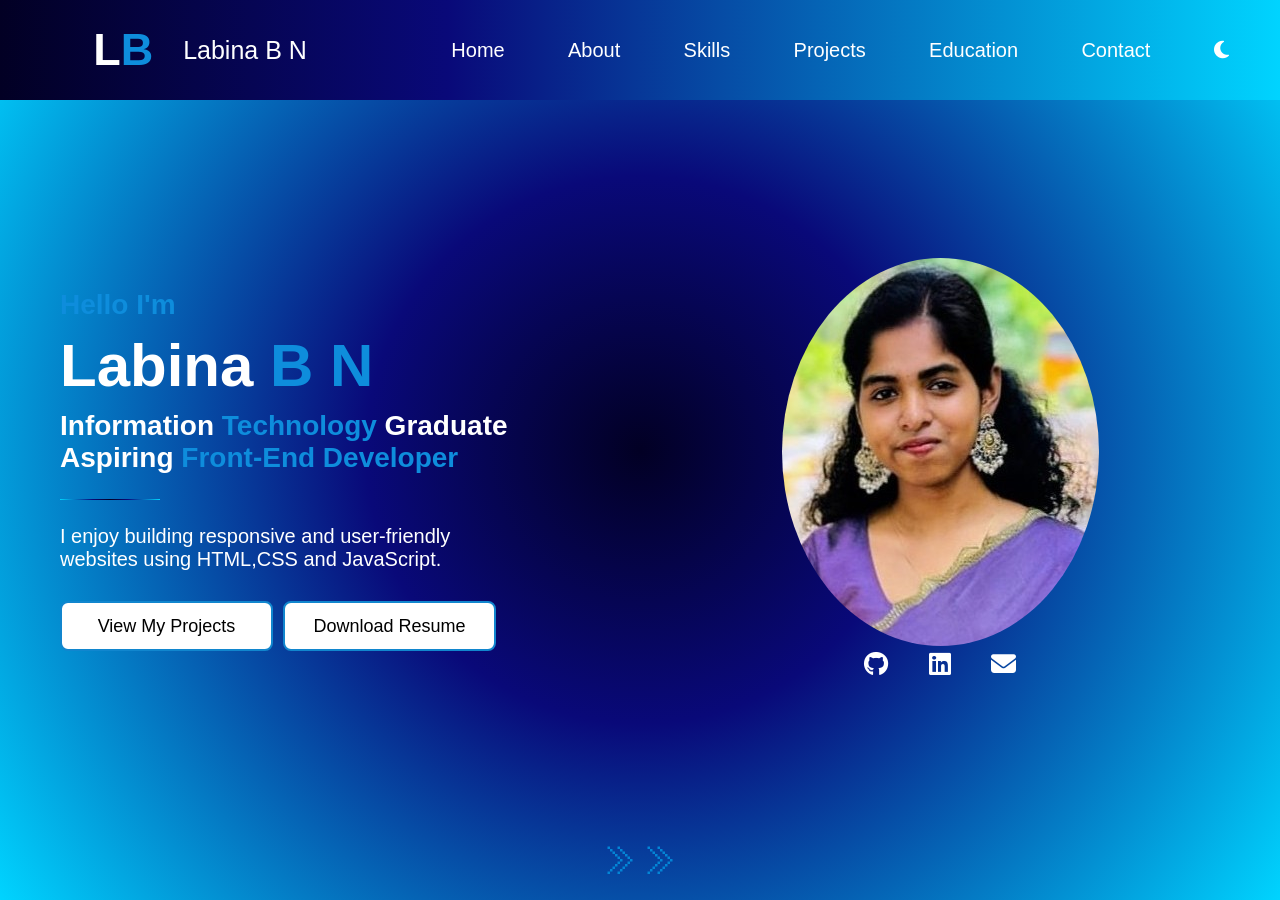
<file: index.html>
<html>
    <head>
        <meta name="viewport" content="width=device-width, initial-scale=1.0">
        <title>personal portfolio</title>
        <link rel="stylesheet" href="style.css">
        <link rel="stylesheet" href="https://cdnjs.cloudflare.com/ajax/libs/font-awesome/6.5.2/css/all.min.css">
    </head>
    <body>
        <div class="container">
            <div class="header">
                 <nav class="navbar">
                    <div class="link1">
                        <a href="index.html" class="logo"><span class="name1">L</span><span class="name2">B</span></a>
                        <a href="index.html" class="nav name" >Labina B N</a>
                        
                    </div>
                    <div class="link2">
                        <a href="index.html" class="nav home">Home</a>
                        <a href="about.html" class="nav">About</a>
                        <a href="skills.html" class="nav">Skills</a>
                        <a href="projects.html" class="nav">Projects</a>
                        <a href="education.html" class="nav">Education</a>
                        <a href="contact.html" class="nav">Contact</a>
                        <i class="fa-solid fa-moon" id="theme-toggle"></i>
                    </div>
                  
                </nav>
            </div>
            <section id="home" class="section-body">
                <div class="left">
                     <h3 class="name2 sp">Hello I'm </h3>
                     <h1>
                       <span class="name1">Labina</span>
                       <span class="name2">B N</span> 
                    </h1>
                     <h3> 
                        <span class="name1">Information</span> 
                         <span class="name2">Technology </span>
                          <span class="name1">Graduate</span><br>
                         <span class="name1">Aspiring</span>
                         <span class="name2">Front-End Developer</span> 
                    </h3>
                    <div class="line"></div>
                      <p>
                         <span class="name1">  I enjoy building responsive and user-friendly<br>
                          websites using HTML,CSS and JavaScript.</span>
                    
                     </p>

                     <div class="button">
                        <div class="btns">
                           <a href="projects.html" class="btnlink">View My Projects</a> 
                        </div>
                        <div class="btns">
                           <a href="labina_resume.pdf" class="btnlink">Download Resume</a> 
                        </div>
                     </div>
                
                </div>

                <div class="right">
                  <img src="labu_img.jpg" class="img">
                  
                    <div class="social-icons">

                      <a href="https://github.com/labina-bn">
                        <i class="fa-brands fa-github"></i>
                      </a>
                      <a href="https://linkedin.com/in/labina-bn-ba9795324">
                      <i class="fa-brands fa-linkedin"></i>
                      </a>
                      <a href="mailto:labinalabina853@gmail.com">
                      <i class="fa-solid fa-envelope"></i>
                      </a>
        


                    </div>
        

            
                 
                </div>

                <div class="foot">
                    <a href="about.html" class="arrow">⨠⨠</a>
                </div>
            </section>
        </div>
    </body>
    <script>
        const themeToggle=document.getElementById("theme-toggle");
        themeToggle.addEventListener("click",function(){
            document.body.classList.toggle("light-theme")
        })
    </script>
</html>
</file>
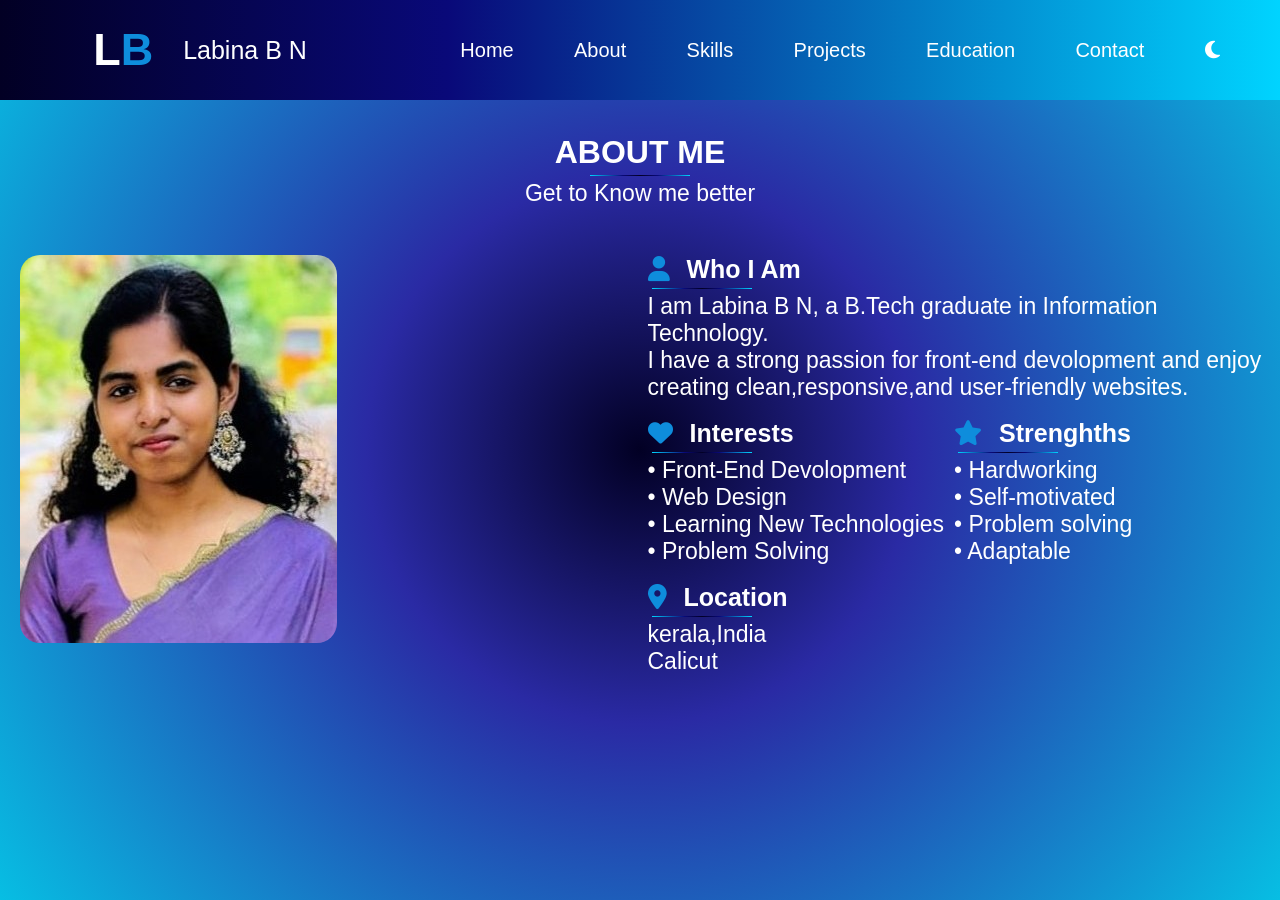
<file: about.html>
<html>
    <head>
        <meta name="viewport" content="width=device-width, initial-scale=1.0">
        <title>about me</title>
        <link rel="stylesheet" href="about.css">
        <link rel="stylesheet" href="https://cdnjs.cloudflare.com/ajax/libs/font-awesome/6.4.0/css/all.min.css">
    </head>
    <body>
        <div class="container">
            <div class="header">
                <nav class="navbar">
                    <div class="link1">
                        <a href="index.html" class="logo"><span class="name1">L</span><span class="name2">B</span></a>
                        <a href="index.html" class="nav name" >Labina B N</a>
                        
                    </div>
                    <div class="link2">
                        <a href="index.html" class="nav home">Home</a>
                        <a href="about.html" class="nav">About</a>
                        <a href="skills.html" class="nav">Skills</a>
                        <a href="projects.html" class="nav">Projects</a>
                        <a href="education.html" class="nav">Education</a>
                        <a href="contact.html" class="nav">Contact</a>
                        <i class="fa-solid fa-moon" id="theme-toggle"></i>
                    </div>
                  
                </nav>
            </div>
            <div class="main">
                <div class="heading">
                    <h1>ABOUT ME</h1>
                    <div class="line"></div>
                    <p class="para">Get to Know me better</p>
                </div>
                <div class="left">
                    <img src="labu_img.jpg" class="img">
                </div>
                <div class="right">
                    <h3><i class="fas fa-user icon"></i> Who I Am</h3>
                    <div class="line"></div>
                    <p>
                        I am Labina B N, a B.Tech graduate in Information Technology.<br>
                        I have  a strong passion for front-end devolopment  and enjoy<br>
                        creating clean,responsive,and user-friendly websites.
                    </p>
                    <br>
                    <div class="box">
                        <div class="box1">
                            <h3><i class="fas fa-heart icon"></i> Interests</h3>
                            <div class="line"></div>
                            <p class="list">
                                • Front-End Devolopment<br>
                                • Web Design<br>
                                • Learning New Technologies<br>
                                • Problem Solving
                            </p>
                        </div>
                        <div class="box2">
                            <h3><i class="fas fa-star icon"></i> Strenghths</h3>
                            <div class="line"></div>
                            <p class="list">
                                • Hardworking<br>
                                • Self-motivated<br>
                                • Problem solving<br>
                                • Adaptable
                            </p>
                        </div>
                    </div> 

                    <br>
                    <h3><i class="fas fa-map-marker-alt icon"></i> Location</h3>
                    <div class="line"></div>
                    <div class="box3">
                        <p class="list">
                            kerala,India<br>
                            Calicut
                        </p>
                    </div>
                
                        
                </div>
            </div>
        </div>
    </body>
    <script>
        const themeToggle=document.getElementById("theme-toggle");
        themeToggle.addEventListener("click",function(){
            document.body.classList.toggle("light-theme")
        })
    </script>
</html>
</file>
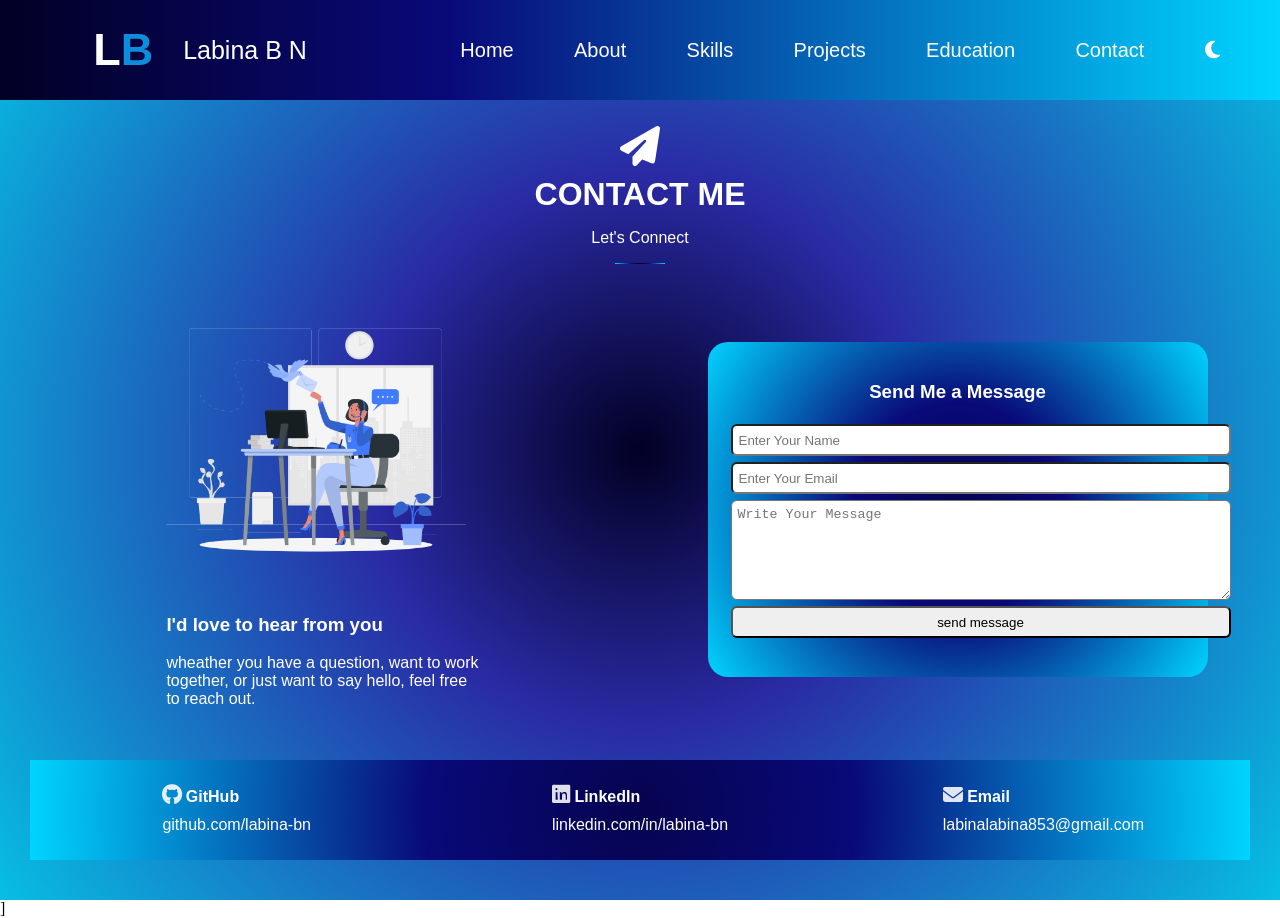
<file: contact.html>
<html>
    <head>
        <meta name="viewport" content="width=device-width, initial-scale=1.0">
        <title>contact me</title>
        <link rel="stylesheet" href="contact.css">
         <link rel="stylesheet" href="https://cdnjs.cloudflare.com/ajax/libs/font-awesome/6.7.2/css/all.min.css">
    </head>
    <body>
         <div class="container">
         <div class="header">
                <nav class="navbar">
                    <div class="link1">
                        <a href="index.html" class="logo"><span class="name1">L</span><span class="name2">B</span></a>
                        <a href="index.html" class="nav name" >Labina B N</a>
                    </div>
                    <div class="link2">
                        <a href="index.html" class="nav home">Home</a>
                        <a href="about.html" class="nav">About</a>
                        <a href="skills.html" class="nav">Skills</a>
                        <a href="projects.html" class="nav">Projects</a>
                        <a href="education.html" class="nav">Education</a>
                        <a href="contact.html" class="nav">Contact</a>
                        <i class="fa-solid fa-moon" id="theme-toggle"></i>
                    </div>
                </nav>
            </div>
            <div class="main">
                    <div class="heading">
                        <i class="fa-solid fa-paper-plane contact-icon"></i>
                        <h1 class="contact-heading">CONTACT ME</h1>
                        <p>Let's Connect</p>
                        <div class="line"></div>
                    </div>
                    <div class="contact-details">
                        <div class="left">
                            <img src="Contact us-rafiki.png" alt="contact-img">
                            <h3>I'd love to hear from you </h3>
                            <p>wheather you have a question, want to work <br>
                               together, or just want to say hello, feel free<br>
                               to reach out.
                            </p>
                        </div>
                        <div class="right">
                            <div class="box">
                                <h3>Send Me a Message</h3>
                                <form id="submit-form">
                                 
                                    <input type="text" placeholder="Enter Your Name">
                                    <input type="email" placeholder="Enter Your Email">
                                    <textarea placeholder="Write Your Message"></textarea>
                                    <button type="submit">send message</button>
                                   
                                </form>
                            </div>
                        </div>        
                    </div>
                    <div class="contacts">
                            <div class="contact-box"> 
                                    <a href="https://github.com/labina-bn" class="alink">
                                        <i class="fa-brands fa-github"></i>   GitHub
                                    </a>
                                    <a href="https://github.com/labina-bn" class="link">github.com/labina-bn</a>
                                
                            </div>
                            <div class="contact-box">
                                <a href="https://linkedin.com/in/labina-bn-ba9795324" class="alink">
                                    <i class="fa-brands fa-linkedin"></i>   LinkedIn
                                </a>
                                <a href="https://linkedin.com/in/labina-bn-ba9795324" class="link">linkedin.com/in/labina-bn</a>
                            </div>
                            <div class="contact-box">
                                <a href="mailto:labinalabina853@gmail.com" class="alink">
                                    <i class="fa-solid fa-envelope"></i>   Email
                                </a>
                                <a href="mailto:labinalabina853@gmail.com" class="link">labinalabina853@gmail.com</a>
                            </div>
                        
                    </div>

                        
                
                    
        </div>
    </div>
    </body>
    <script>
        const themeToggle=document.getElementById("theme-toggle");
        themeToggle.addEventListener("click",function(){
            document.body.classList.toggle("light-theme");
        })
        const submitForm=document.getElementById("submit-form");
        submitForm.addEventListener("submit",function(event){
            event.preventDefault();
            alert("Thank you! Your message has been received.")
            submitForm.reset();
        })
    </script>
   
</html>]
</file>
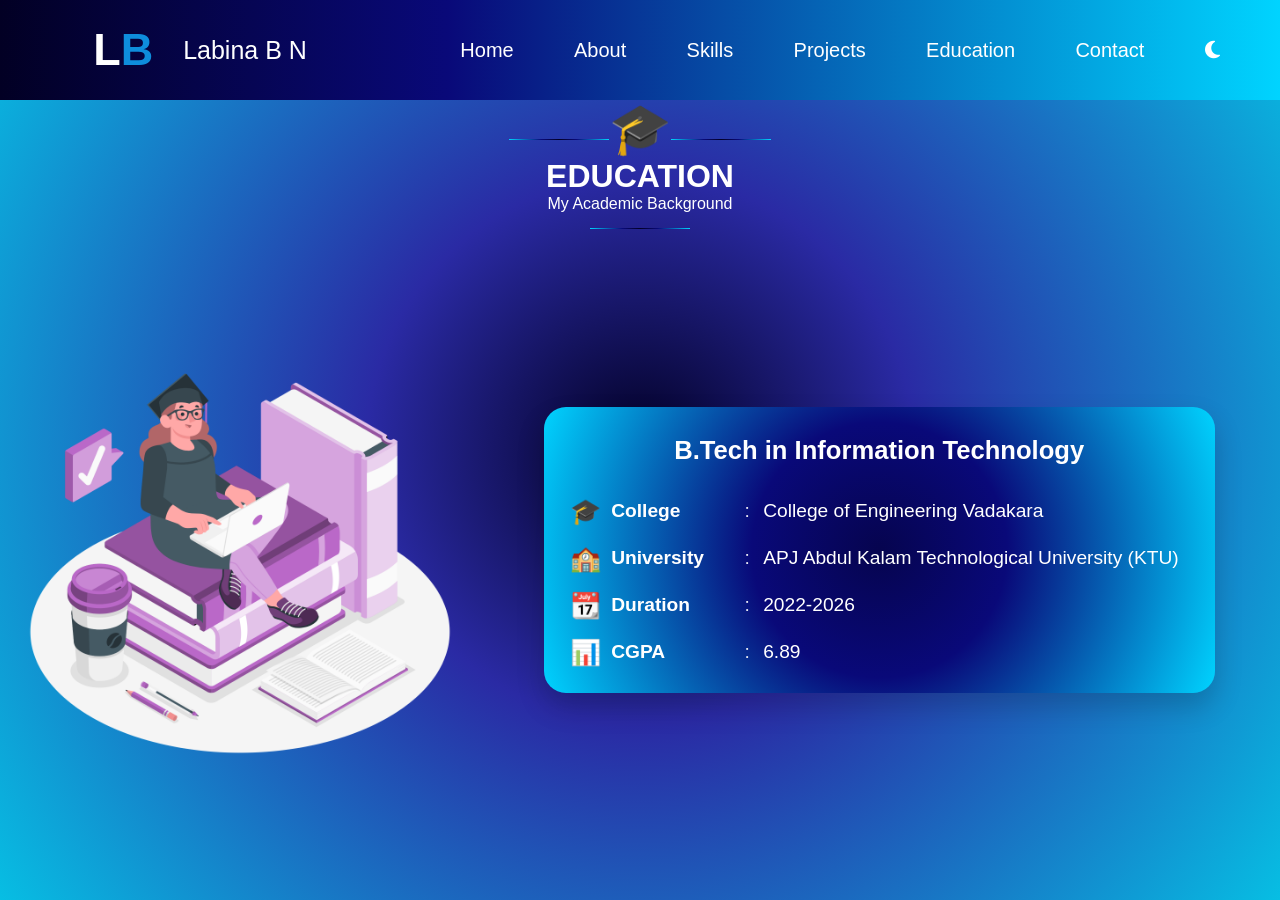
<file: education.html>
<html>
    <head>
        <meta name="viewport" content="width=device-width, initial-scale=1.0">
        <title>My Education</title>
        <link rel="stylesheet" href="education.css">
        <link rel="stylesheet" href="https://cdnjs.cloudflare.com/ajax/libs/font-awesome/6.7.2/css/all.min.css">
    </head>
    <body>
        <div class="container">
            <div class="header">
                <nav class="navbar">
                    <div class="link1">
                        <a href="index.html" class="logo"><span class="name1">L</span><span class="name2">B</span></a>
                        <a href="index.html" class="nav name" >Labina B N</a>
                    </div>
                    <div class="link2">
                        <a href="index.html" class="nav home">Home</a>
                        <a href="about.html" class="nav">About</a>
                        <a href="skills.html" class="nav">Skills</a>
                        <a href="projects.html" class="nav">Projects</a>
                        <a href="education.html" class="nav">Education</a>
                        <a href="contact.html" class="nav">Contact</a>
                        <i class="fa-solid fa-moon" id="theme-toggle"></i>
                    </div>
                </nav>
            </div>
            <div class="main">
                <div class="heading">
                    <div class="capline">
                        <div class="aline">
                        </div>
                           <div class="cap"> 🎓</div>
                        <div class="aline">
                        </div>                      
                    </div>
                    <h1>EDUCATION</h1>
                    <p class="para">My Academic Background</p>
                    <div class="line"></div>
                </div>
                <div class="education">
                    <div class="ed_img">
                        <img src="college project-amico.png" alt="college image">
                    </div>
                    <div class="edu_box">
                        <h2 id="col_name">B.Tech in Information Technology</h2>
                        <div class="hline"></div>

                        <div class="info-row">
                            <span class="info-icon">🎓</span>
                            <span class="info-label">College</span>
                            <span class="info-separator">:</span>
                            <span class="info-value">College of Engineering Vadakara</span>
                        </div>

                        <div class="info-row">
                            <span class="info-icon">🏫</span>
                            <span class="info-label">University</span>
                            <span class="info-separator">:</span>
                            <span class="info-value">APJ Abdul Kalam Technological University (KTU)</span>
                        </div>

                        <div class="info-row">
                            <span class="info-icon">📆</span>
                            <span class="info-label">Duration</span>
                            <span class="info-separator">:</span>
                            <span class="info-value">2022-2026</span>
                        </div>

                        <div class="info-row">
                            <span class="info-icon">📊</span>
                            <span class="info-label">CGPA</span>
                            <span class="info-separator">:</span>
                            <span class="info-value">6.89</span>
                        </div>
                    </div>
                </div>
            </div>
        
        </div>
    </body>
    <script>
        const themeToggle=document.getElementById("theme-toggle");
        themeToggle.addEventListener("click",function(){
            document.body.classList.toggle("light-theme")
        })
    </script>
</html>
</file>
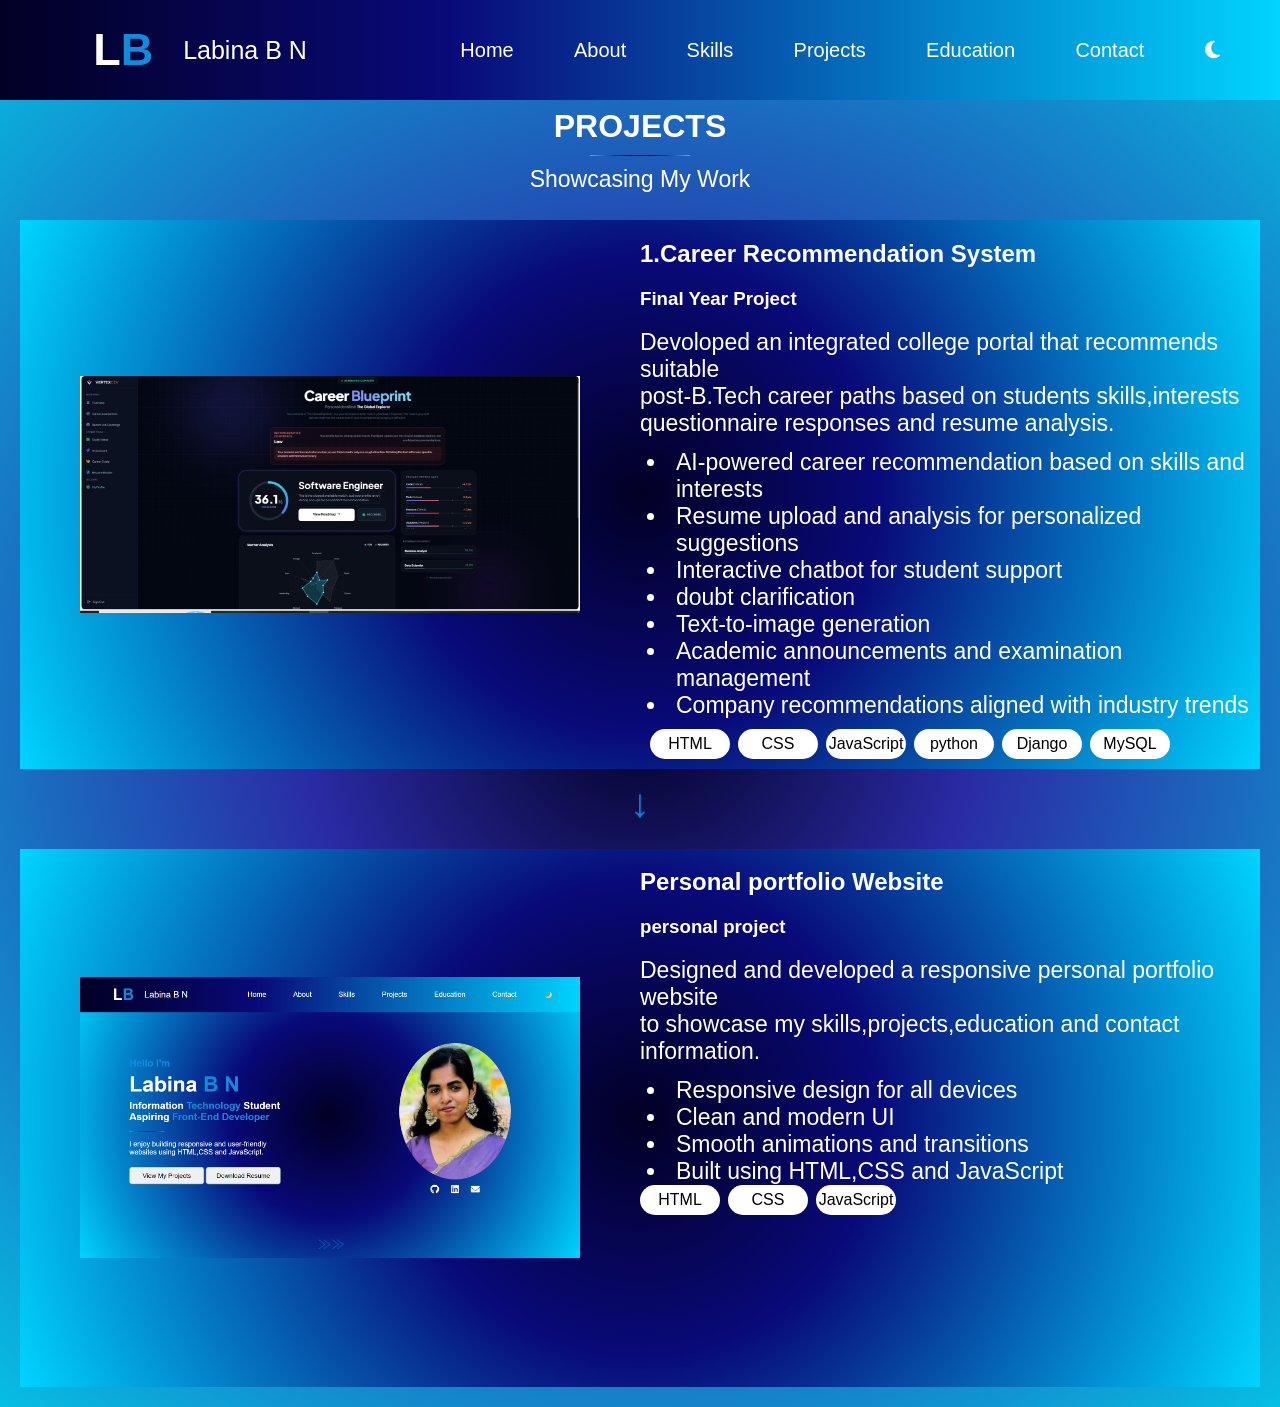
<file: projects.html>
<html>
    <head>
        <meta name="viewport" content="width=device-width, initial-scale=1.0">
        <title>My Projects</title>
        <link rel="stylesheet" href="projects.css">
        <link rel="stylesheet" href="https://cdnjs.cloudflare.com/ajax/libs/font-awesome/6.7.2/css/all.min.css">
    </head>
    <body>
        <div class="container">
            <div class="header">
                <nav class="navbar">
                    <div class="link1">
                        <a href="index.html" class="logo"><span class="name1">L</span><span class="name2">B</span></a>
                        <a href="index.html" class="nav name" >Labina B N</a>
                        
                    </div>
                    <div class="link2">
                        <a href="index.html" class="nav home">Home</a>
                        <a href="about.html" class="nav">About</a>
                        <a href="skills.html" class="nav">Skills</a>
                        <a href="projects.html" class="nav">Projects</a>
                        <a href="education.html" class="nav">Education</a>
                        <a href="contact.html" class="nav">Contact</a>
                        <i class="fa-solid fa-moon" id="theme-toggle"></i>
                    </div>
                  
                </nav>
            </div>
            <div class="main">  
                <div class="heading">
                    <h1>PROJECTS</h1>
                    <div class="line"></div>
                    <p>Showcasing My Work</p>
                </div>
                <div class="top">
                    <div class="left">
                        <img src="career_recommendation.jpg" alt="career_project">
                    </div>
                    <div class="right">
                        <h2>
                            1.Career Recommendation System
                        </h2>
                        <h3>
                            Final Year Project
                        </h3>
                        <p>
                            Devoloped an integrated college portal that recommends suitable<br>
                            post-B.Tech career paths based on students skills,interests<br>
                            questionnaire responses and resume analysis.
                            <br>
                            <ul>
                                <li>AI-powered career recommendation based on skills and interests</li>
                                <li>Resume upload and analysis for personalized suggestions</li>
                                <li>Interactive chatbot for student support</li>
                                <li>doubt clarification</li> 
                                <li>Text-to-image generation</li>
                                <li>Academic announcements and examination management</li>
                                <li>Company recommendations aligned with industry trends</li>   
                            </ul>
                         
                        </p>
                        <div class="tools">
                            <div class="tech">HTML</div>
                            <div class="tech">CSS</div>
                            <div class="tech">JavaScript</div>
                            <div class="tech">python</div>
                            <div class="tech">Django</div>
                            <div class="tech">MySQL</div>
                        </div>
                    </div>
                </div>
                <div class="foot">
                    <div id="scrollArrow" class="arrow">↓</div> 
                </div>
                <div class="bottom">
                    <div class="bleft">
                        <img src="labina_portfolio.png" alt="portfolio_project">
                    </div>
                    <div class="bright">
                        <h2>
                            Personal portfolio Website
                        </h2>
                        <h3>
                            personal project
                        </h3>
                        <p>
                            Designed and developed a responsive personal portfolio website<br>
                            to showcase my skills,projects,education and contact information.
                            <ul>
                                <li>Responsive design for all devices</li>
                                <li>Clean and modern UI</li>
                                <li>Smooth animations and transitions</li>
                                <li>Built using HTML,CSS and JavaScript</li>
                            </ul>
                        </p>
                        <div class="btools">
                            <div class="tech">HTML</div>
                            <div class="tech">CSS</div>
                            <div class="tech">JavaScript</div>
                        </div>
                    </div>
                </div>

            </div>
        </div>


    </body>
    <script>
      document.addEventListener('DOMContentLoaded', function() {
        var arrow = document.getElementById('scrollArrow');
        var lastScrollTop = window.pageYOffset || document.documentElement.scrollTop;

        window.addEventListener('scroll', function() {
          var currentScrollTop = window.pageYOffset || document.documentElement.scrollTop;

          if (currentScrollTop > lastScrollTop) {
            // scrolling down
            arrow.classList.add('hidden');
          } else {
            // scrolling up
            arrow.classList.remove('hidden');
          }

          lastScrollTop = currentScrollTop <= 0 ? 0 : currentScrollTop;
        });
      });
        const themeToggle=document.getElementById("theme-toggle");
        themeToggle.addEventListener("click",function(){
            document.body.classList.toggle("light-theme")
        })
    </script>

</html>
</file>
<file: style.css>
* {
    box-sizing: border-box;
}

body {
    overflow-x: hidden;
}

.container{
    width: 100%;
    min-height: 100vh;
    display: grid;
    grid-template-rows: 100px 1fr;
    background: #020024;
    background: radial-gradient(circle, rgba(2, 0, 36, 1) 0%, rgba(9, 9, 121, 1) 35%, rgba(0, 212, 255, 1) 100%);
    font-family:sans-serif;
}

.header{
background: #020024;
background: linear-gradient(90deg, rgba(2, 0, 36, 1) 0%, rgba(9, 9, 121, 1) 35%, rgba(0, 212, 255, 1) 100%);
}
.navbar{
height: 100%;
display: grid;
grid-template-columns: 400px 1fr;
}
.link1{
  display: flex;
  justify-content: center;
  align-items: center;
  gap: 30px;
}
.link2{
      display: flex;
justify-content: space-evenly;
  align-items: center;
  gap: 12px;
  flex-wrap: wrap;
}
.nav{
    color: white;
    text-decoration: none;
    font-size: 20px;
    transition:color 0.2s ease-in 0.1s;
    transition:transform 0.2s ease-in 0.1s;
}
.nav:hover{
    color: rgb(113, 191, 239);
    transform: scale(1.1);
}
.logo{
    text-decoration: none;
    font-size: 45px;
    font-weight: bolder;
    transition:transform 0.2s ease-in 0.1s;
}
.logo:hover{
    transform: scale(1.1);
}
.name1{
    color: white;
}
.name2{
    color:rgb(14, 141, 220) ;
}
.name{
    font-size: 25px;
}
.section-body{
    display: grid;
    grid-template-columns: 1fr 1fr;
    grid-template-rows: 1fr 80px;
    width: min(1200px, calc(100% - 30px));
    margin: 0 auto;
    padding: 20px 0 0;
}
.left{
   
    display: flex;
    flex-direction: column;
    justify-content: center;
    align-items: flex-start;
    margin: 0 auto;
    gap: 10px;
    width: 100%;
    padding: 20px;
}

.button{
    display: flex;
    gap: 10px;
    flex-wrap: wrap;
}
.btns:hover{
    background-color:  rgb(3, 133, 214);
}
.btns{
    display: flex;
    justify-content: center;
    align-items: center;
    border: 2px solid rgb(17 134, 206);
    background-color:white;
    border-radius: 8px;
    width: 213px;
    height: 50px;
    font-size: 18px;
    transition:background-color 0.2s ease-in 0.1s;
}
.btnlink{
    text-decoration: none;
    color: black;
}
.line{
    width: 100px;
    height: 1px;
    background: radial-gradient(circle, rgba(2, 0, 36, 1) 0%, rgba(9, 9, 121, 1) 35%, rgba(0, 212, 255, 1) 100%);
    margin: 15px 0;
}

.right{
    display: flex;
    flex-direction: column;
    justify-content: center;
    align-items: center;
    padding: 20px;
  
}
.img{
    width: 317px;
    height: 388px;
    max-width: 100%;
    border-radius: 50%;
    transition: transform 0.2s ease-in 0.1s;
    object-fit: cover;

}

.img:hover{
    transform: scale(1.1);
}
#theme-toggle{
    color: white;
    font-size: 20px;
}
#theme-toggle:hover{
    color: #FFD700;
}
.light-theme #theme-toggle {
    color: #0f172a;
}
.light-theme #theme-toggle:hover {
    color: #0284c7;
}
.light-theme {
    background-color: #f8fafc;
    color: #111827;
}

.light-theme .container {
    background: linear-gradient(135deg, #ffffff 0%, #f8fcff 45%, #eef6fe 100%);
    color: #111827;
}

.light-theme .header {
    background: #ffffff;
    border-bottom: 1px solid rgba(148, 163, 184, 0.25);
    box-shadow: 0 8px 24px rgba(15, 23, 42, 0.08);

}

.light-theme .nav {
    color: #334155;
    background: transparent;
}

.light-theme .nav:hover {
    color: #0284c7;
}

.light-theme .name1 {
    color: #111827;
}

.light-theme .name2 {
    color: #0ea5e9;
}

.light-theme .name {
    color: #334155;
    white-space: nowrap;
}

.light-theme .section-body {
    background: #ffffff;
    box-shadow: 0 24px 70px rgba(15, 23, 42, 0.08);
    border-radius: 24px;
    padding: 20px 0 0;
    margin: 0 auto;
}

.light-theme .btns {
    background: #ffffff;
    color: #0f172a;
    border: 1px solid #cbd5e1;
    box-shadow: 0 8px 20px rgba(15, 23, 42, 0.06);
}

.light-theme .btns:hover {
    background: rgb(3, 133, 214);
    color:black;
    border-color: #0284c7;
}

.light-theme .line {
    background: linear-gradient(90deg, #bae6fd 0%, #38bdf8 50%, #0284c7 100%);
}

.light-theme .social-icons i {
    color: black;
    transition: transform 0.2s ease-in 0.1s;
}

.light-theme .social-icons i:hover {
    color: #0284c7;
    transform: scale(1.1);
}

.light-theme .arrow {
    color: #0284c7;
}

.light-theme .img {
    box-shadow: 0 8px 24px rgba(15, 23, 42, 0.10);
}

.social-icons a{
    color: white;
    margin: 0 12px;
    display: inline-flex;
    align-items: center;
    justify-content: center;
    padding: 6px;
    border-radius: 6px;
    text-decoration: none;
}
.social-icons i{
    font-size: 25px;
    transition: transform  0.2s ease-in 0.1s ;
    color: inherit;
}
.social-icons i:hover{
    transform: scale(1.1);
}

.foot{
    grid-column: span 2;
    display: flex;
    justify-content: center;
    align-items: center;

}

.arrow{
    font-size: 40px;
    text-decoration: none;
    color:rgb(3, 133, 214);
    display: inline-block;
    animation: moveLeft 1.5s ease-in 0.1s infinite normal;
}
@keyframes moveLeft{
    0%{
        color: rgb(3, 133, 214);
        transform: translate(0);
    }
    50%{
        color:  rgba(9, 9, 121, 1);
    }
    100%{
        color: rgb(37, 175, 202) ;
        transform: translate(30px);
    }
}

body,h1,h3,p{
    margin: 0px;
}
h3{
    font-size: 28px;
}
h1{
    font-size: 60px;
}
p{
    font-size: 20px;
    margin-bottom: 20px
}

@media (max-width: 900px) {
    .container {
        grid-template-rows: auto 1fr;
    }

    .navbar {
        grid-template-columns: 1fr;
        height: auto;
        padding: 20px 15px;
    }

    .link1, .link2 {
        justify-content: center;
        text-align: center;
    }

    .link1 {
        flex-wrap: wrap;
        margin-bottom: 10px;
    }

    .section-body {
        grid-template-columns: 1fr;
        grid-template-rows: auto auto 80px;
        width: min(100%, calc(100% - 24px));
    }

    .left, .right {
        align-items: center;
        text-align: center;
        padding: 15px;
    }

    .button {
        justify-content: center;
    }

    .foot {
        grid-column: auto;
    }
}

@media (max-width: 560px) {
    .link1 {
        gap: 12px;
    }

    .logo {
        font-size: 36px;
    }

    .name {
        font-size: 20px;
    }

    .nav {
        font-size: 16px;
    }

    .btns {
        width: 100%;
        max-width: 250px;
    }

    h1 {
        font-size: 42px;
    }

    h3 {
        font-size: 22px;
    }

    p {
        font-size: 17px;
    }

    .img {
        width: min(75vw, 300px);
        height: auto;
        aspect-ratio: 1 / 1.2;
    }
}
</file>
<file: about.css>
* {
    margin: 0;
    padding: 0;
    box-sizing: border-box;
}

html,
body {
    margin: 0;
    padding: 0;
}
.container{
    width: 100%;
    min-height: 100vh;
    display: grid;
    grid-template-rows: 100px 1fr;
    background: #020024;
    background: radial-gradient(circle, rgba(2, 0, 36, 1) 0%, rgb(42, 42, 164) 35%, rgb(7, 190, 227) 100%);
    font-family:sans-serif;
}
.header{
background: #020024;
background: linear-gradient(90deg, rgba(2, 0, 36, 1) 0%, rgba(9, 9, 121, 1) 35%, rgba(0, 212, 255, 1) 100%);
}
.navbar{
height: 100%;
display: grid;
grid-template-columns: 400px 1fr;
}
.link1{
  display: flex;
  justify-content: center;
  align-items: center;
  gap: 30px;
}
.link2{
display: flex;
justify-content: space-evenly;
align-items: center;

}
.nav{
    color: white;
    text-decoration: none;
    font-size: 20px;
    transition:color 0.2s ease-in 0.1s;
    transition:transform 0.2s ease-in 0.1s;
}
.nav:hover{
    color: rgb(113, 191, 239);
    transform: scale(1.1);
}
.logo{
    text-decoration: none;
    font-size: 45px;
    font-weight: bolder;
    transition:transform 0.2s ease-in 0.1s;
}
.logo:hover{
    transform: scale(1.1);
}
.name1{
    color: white;
}
.name2{
    color:rgb(14, 141, 220) ;
}
.name{
    font-size: 25px;
}
.main{
    display: grid;
    grid-template-columns: 1fr 1fr;
    grid-template-rows: 140px 1fr;
    gap: 15px;
}
.heading{
    grid-column: span 2;
    display: flex;
    flex-direction: column;
    justify-content: center;
    align-items: center;
}

.line{
    width: 100px;
    height: 1px;
    background: radial-gradient(circle, rgba(2, 0, 36, 1) 0%, rgba(9, 9, 121, 1) 35%, rgba(0, 212, 255, 1) 100%);
    margin:4px;
}
h3{
    color:white;
    margin: 0px;
    font-size: 25px;
}

p{
    color:white;
    font-size: 23px;
   
}

h1{ 
    color:white;
    margin:0;
 
}
.left{
  margin-left: 20px;
}
.right{
    display: flex;
    flex-direction: column;
  
}
.img{
    border-radius: 20px;
}
.box{
    display: flex;
    gap: 10px;
}

#theme-toggle{
    color: white;
    font-size: 20px;
}
#theme-toggle:hover{
    color: #FFD700;
}
.light-theme #theme-toggle {
    color: #0f172a;
}
.light-theme #theme-toggle:hover {
    color: #0284c7;
}
.light-theme {
    background-color: #f1f5f9;
    color: #0f172a;
}

.light-theme .container {
    background: linear-gradient(135deg, #ffffff 0%, #f1f5f9 45%, #eef2f7 100%);
    color: #0f172a;
}

.light-theme .header {
    background: #ffffff;
    border-bottom: 1px solid rgba(15, 23, 42, 0.06);
    box-shadow: 0 8px 24px rgba(2, 6, 23, 0.06);

}

.light-theme .nav {
    color: #0f172a;
    background: transparent;
}

.light-theme .nav:hover {
    color: #0369a1;
}

.light-theme .name1 {
    color: #0f172a;
}

.light-theme .name2 {
    color: #0ea5e9;
}

.light-theme .main {
    background: transparent;
    box-shadow: none;
    border-radius: 0;
    padding: 0;
    margin: 0;
}

.light-theme .line {
    background: linear-gradient(90deg, #bfdbfe 0%, #60a5fa 50%, #0369a1 100%);
}

.light-theme .icon{
    color: #0369a1;
}

.light-theme p{
    color: #0f172a;
}
.light-theme h1,
.light-theme h3{
    color: #0f172a;
}


.icon{
    color: rgb(14, 141, 220);
    margin-right: 10px;
}

body{
    margin: 0px;
}

@media (max-width: 900px) {
    .container {
        height: auto;
        min-height: 100vh;
        grid-template-rows: auto 1fr;
    }

    .header {
        height: auto;
    }

    .navbar {
        display: flex;
        flex-direction: column;
        height: auto;
        gap: 12px;
        padding: 16px 12px;
    }

    .link1,
    .link2 {
        display: flex;
        justify-content: center;
        flex-wrap: wrap;
        gap: 10px 18px;
    }

    .main {
        grid-template-columns: 1fr;
        grid-template-rows: auto;
        gap: 20px;
        padding: 10px 12px 30px;
        text-align: center;
    }

    .heading {
        grid-column: span 1;
        padding: 8px 0;
        text-align: center;
    }

    .line {
        margin: 4px auto;
    }

    .left,
    .right {
        margin: 0;
        text-align: center;
    }

    .img {
        width: min(100%, 360px);
        display: block;
        margin: 0 auto;
    }

    .box {
        flex-direction: column;
    }
    .list{
        text-align:left;
        margin: auto;
    }
   
}

@media (max-width: 560px) {
    .navbar {
        padding: 12px 10px;
    }

    .link1,
    .link2 {
        gap: 8px 12px;
    }

    .nav {
        font-size: 16px;
    }

    .logo {
        font-size: 32px;
    }

    .name {
        font-size: 18px;
    }

    h1 {
        font-size: 26px;
        text-align: center;
        margin: 10px auto;
    }

    h3 {
        font-size: 20px;
        text-align: center;
        margin: 8px auto;
    }

    p {
        font-size: 18px;
        line-height: 1.5;
        text-align: center;
        margin: 8px auto;
    }

    .left,
    .right {
        margin: 0;
        text-align: center;
    }

    .img {
        width: 100%;
        max-width: 260px;
        display: block;
        margin: 0 auto;
    }

    .box {
        flex-direction: column;
        gap: 8px;
    }

    .line {
        margin: 4px auto;
    }
    .list{
        text-align: centre;
        margin: auto;
    }
}
</file>
<file: contact.css>
.container{
    width: 100%;
    min-height: 100vh;
    display: grid;
    grid-template-rows: 100px 1fr;
    background: #020024;
    background: radial-gradient(circle, rgba(2, 0, 36, 1) 0%, rgb(42, 42, 164) 35%, rgb(7, 190, 227) 100%);
    font-family:sans-serif;
}
.header{
background: #020024;
background: linear-gradient(90deg, rgba(2, 0, 36, 1) 0%, rgba(9, 9, 121, 1) 35%, rgba(0, 212, 255, 1) 100%);
}
.navbar{
height: 100%;
display: grid;
grid-template-columns: 400px 1fr;
}
.link1{
  display: flex;
  justify-content: center;
  align-items: center;
  gap: 30px;
}
.link2{
display: flex;
justify-content: space-evenly;
align-items: center;

}
.nav{
    color: white;
    text-decoration: none;
    font-size: 20px;
    transition:color 0.2s ease-in 0.1s;
    transition:transform 0.2s ease-in 0.1s;
}
.nav:hover{
    color: rgb(113, 191, 239);
    transform: scale(1.1);
}
.logo{
    text-decoration: none;
    font-size: 45px;
    font-weight: bolder;
    transition:transform 0.2s ease-in 0.1s;
}
.logo:hover{
    transform: scale(1.1);
}
.name1{
    color: white;
}
.name2{
    color:rgb(14, 141, 220) ;
}
.name{
    font-size: 25px;
}
.main{
    display: grid;
    grid-template-rows: auto auto auto;
    gap: 20px;
    padding: 10px 20px 30px;
}
.heading{
    display: flex;
    flex-direction: column;
    justify-content: center;
    align-items: center;
}
.contact-icon{
    font-size: 40px;
    margin: 10px;
    color: white;
   
  
}
.line{
    width: 50px;
    height: 1px;
    background: radial-gradient(circle, rgba(2, 0, 36, 1) 0%, rgba(9, 9, 121, 1) 35%, rgba(0, 212, 255, 1) 100%); 
}
.contact-details{
    display: grid;
    grid-template-columns: 1fr 1fr;
    justify-items: center;
    align-items: center;
    gap: 30px;
}
img{
    width:300px;
    height:auto;
}
.box{
    width: 500px;
    min-height: 300px;
    height:auto;
    box-sizing: border-box;
    border-radius: 20px;
    background: radial-gradient(circle, rgb(6, 4, 79) 0%, rgba(9, 9, 121, 1) 35%, rgba(0, 212, 255, 1) 100%);
    text-align: center;
    padding: 20px;
}
form{
    text-align: left;
}
input{
    width: 500px;
    height: 32px;
    text-align: left;
    border-radius: 6px;
    margin: 3px;
    padding: 6px;
}
textarea{
    width: 500px;
    height: 100px;
    border-radius: 6px;
    margin: 3px;
    padding: 6px;
}
button{
    width: 500px;
    height: 32px;
    border-radius: 6px;
    margin: 3px;
    
}
button:hover{
    background-color: rgb(3, 133, 214);
}
#theme-toggle{
    color: white;
    font-size: 20px;
}
#theme-toggle:hover{
    color: #FFD700;
}

.light-theme #theme-toggle {
    color: #0f172a;
}
.light-theme #theme-toggle:hover {
    color: #0284c7;
}
.light-theme {
    background-color: #f1f5f9;
    color: #0f172a;
}

.light-theme .container {
    background: linear-gradient(135deg, #ffffff 0%, #f1f5f9 45%, #eef2f7 100%);
    color: #0f172a;
}

.light-theme .header {
    background: #ffffff;
    border-bottom: 1px solid rgba(15, 23, 42, 0.06);
    box-shadow: 0 8px 24px rgba(2, 6, 23, 0.06);

}

.light-theme .nav {
    color: #0f172a;
    background: transparent;
}

.light-theme .nav:hover {
    color: #0369a1;
}

.light-theme .name1 {
    color: #0f172a;
}

.light-theme .name2 {
    color: #0ea5e9;
}

.light-theme .main {
    background: #ffffff;
    box-shadow: 0 12px 30px rgba(2, 6, 23, 0.06);
    border-radius: 16px;
    padding: 28px;
    margin: 0;
}



.light-theme .line {
    background: linear-gradient(90deg, #bfdbfe 0%, #60a5fa 50%, #0369a1 100%);
}

.light-theme .heading .contact-icon,
.light-theme .heading p,
.light-theme .heading .contact-heading,
.light-theme .left h3,
.light-theme .left p,
.light-theme .right h3,
.light-theme .contact-box .alink,
.light-theme .contact-box .link,
.light-theme h1,
.light-theme h3,
.light-theme p {
    color: #0f172a;
}

.light-theme .box {
    background: linear-gradient(135deg, #ffffff 0%, #eff6ff 55%, #dbeafe 100%);
    box-shadow: 0 12px 30px rgba(15, 23, 42, 0.08);
    border: 1px solid rgba(148, 163, 184, 0.4);
}

.light-theme form input,
.light-theme form textarea,
.light-theme form button {
    border: 1px solid #cbd5e1;
    background: #ffffff;
    color: #0f172a;
    box-sizing: border-box;
}

.light-theme form input::placeholder,
.light-theme form textarea::placeholder {
    color: #475569;
}

.light-theme .contacts {
    background: linear-gradient(135deg, #f8fbff 0%, #e0f2fe 40%, #dbeafe 100%);
    border: 1px solid rgba(148, 163, 184, 0.35);
    box-shadow: 0 10px 26px rgba(15, 23, 42, 0.06);
}



.light-theme .contacts i,
.light-theme .contact-box .alink,
.light-theme .contact-box .link {
    color: #0f172a;
}

.contacts{
    height:auto;
    margin: 10px;
    gap: 10px;
    padding: 20px 10px;
    display: grid;
    grid-template-columns: 1fr 1fr 1fr;
    justify-items: center;
    align-items: center;
    background: radial-gradient(circle, rgb(6, 4, 79) 0%, rgba(9, 9, 121, 1) 35%, rgba(0, 212, 255, 1) 100%);
}
.contact-box{
    display: grid;
    gap: 10px;
}

.alink{
    text-decoration: none;
    color: white;
    font-weight: bold;
}

.contacts i{
    font-size: 20px;
    transition: transform  0.2s ease-in 0.1s ;
     text-decoration: none;
    color:rgba(255, 255, 255, 0.877);
    font-weight: bold;
    
}

.contacts i:hover{
    transform:scale(1.1) ;
}
.link{
    text-decoration: none;
    color: white;
    font-weight:400;
}
h1{
    margin: 0;
    color: white;
}
p,h3{
    color: white;
}

@media (max-width: 900px) {
    .container {
        height: auto;
        min-height: 100vh;
        grid-template-rows: auto 1fr;
    }

    .header {
        height: auto;
    }

    .navbar {
        display: flex;
        flex-direction: column;
        height: auto;
        gap: 12px;
        padding: 16px 12px;
    }

    .link1,
    .link2 {
        display: flex;
        justify-content: center;
        flex-wrap: wrap;
        gap: 10px 18px;
    }

    .main {
        grid-template-rows: auto;
        gap: 20px;
        padding: 10px 12px 30px;
    }

    .contact-details {
        grid-template-columns: 1fr;
        gap: 28px;
    }

    .left,
    .right {
        width: 100%;
        text-align: center;
    }

    .right {
        display: flex;
        justify-content: center;
    }

    img {
        width: min(100%, 280px);
    }

    .box {
        width: min(100%, 500px);
        height: auto;
        padding: 18px 12px;
        box-sizing: border-box;
        margin: 0 auto;
    }

    form {
        display: flex;
        flex-direction: column;
    }

    input,
    textarea,
    button {
        width: 100%;
        max-width: 100%;
        box-sizing: border-box;
        margin: 6px 0;
    }

    .contacts {
        grid-template-columns: 1fr;
        margin: 10px 12px 20px;
        padding: 18px 10px;
    }

    .contact-box {
        text-align: center;
    }
}

@media (max-width: 560px) {
    .link1 {
        gap: 10px 16px;
    }

    .name {
        font-size: 20px;
    }

    .nav {
        font-size: 16px;
    }

    .contact-heading {
        font-size: 1.8rem;
    }
}

body{
    margin: 0;
}
</file>
<file: education.css>
.container{
    width: 100%;
    height: 100vh;
    display: grid;
    grid-template-rows: 100px 1fr;
    background: #020024;
    background: radial-gradient(circle, rgba(2, 0, 36, 1) 0%, rgb(42, 42, 164) 35%, rgb(7, 190, 227) 100%);
    font-family:sans-serif;
}
.header{
background: #020024;
background: linear-gradient(90deg, rgba(2, 0, 36, 1) 0%, rgba(9, 9, 121, 1) 35%, rgba(0, 212, 255, 1) 100%);
}
.navbar{
height: 100%;
display: grid;
grid-template-columns: 400px 1fr;
}
.link1{
  display: flex;
  justify-content: center;
  align-items: center;
  gap: 30px;
}
.link2{
display: flex;
justify-content: space-evenly;
align-items: center;

}
.nav{
    color: white;
    text-decoration: none;
    font-size: 20px;
    transition:color 0.2s ease-in 0.1s;
    transition:transform 0.2s ease-in 0.1s;
}
.nav:hover{
    color: rgb(113, 191, 239);
    transform: scale(1.1);
}
.logo{
    text-decoration: none;
    font-size: 45px;
    font-weight: bolder;
    transition:transform 0.2s ease-in 0.1s;
}
.logo:hover{
    transform: scale(1.1);
}
.name1{
    color: white;
}
.name2{
    color:rgb(14, 141, 220) ;
}
.name{
    font-size: 25px;
}
.main{
    display: grid;
    grid-template-rows: 100px 1fr;
}
.heading{
    text-align: center;
}

.capline{
    display: flex;
    flex-direction: row;
    justify-content: center;
    align-items: center;
}
.aline{
    width: 100px;
    height: 1px;
    background:radial-gradient(circle, rgba(2, 0, 36, 1) 0%, rgba(9, 9, 121, 1) 35%, rgba(0, 212, 255, 1) 100%);
    margin-top:20px;
   

}
.cap{
    font-size: 50px;
}
.line{
    width: 100px;
    height: 1px;
    background: radial-gradient(circle, rgba(2, 0, 36, 1) 0%, rgba(9, 9, 121, 1) 35%, rgba(0, 212, 255, 1) 100%);
    margin: 15px auto;
    
}
.hline{
    width: 500px;
    height: 1px;
    background: radial-gradient(circle, rgba(2, 0, 36, 1) 0%, rgba(9, 9, 121, 1) 35%, rgba(0, 212, 255, 1) 100%);
    margin-top: 10px;
}
#theme-toggle{
    color: white;
    font-size: 20px;
}
#theme-toggle:hover{
    color: #FFD700;
}

.light-theme #theme-toggle {
    color: #0f172a;
}
.light-theme #theme-toggle:hover {
    color: #0284c7;
}
.light-theme {
    background-color: #f1f5f9;
    color: #0f172a;
}

.light-theme .container {
    background: linear-gradient(135deg, #ffffff 0%, #f1f5f9 45%, #eef2f7 100%);
    color: #0f172a;
}

.light-theme .header {
    background: #ffffff;
    border-bottom: 1px solid rgba(15, 23, 42, 0.06);
    box-shadow: 0 8px 24px rgba(2, 6, 23, 0.06);

}

.light-theme .nav {
    color: #0f172a;
    background: transparent;
}

.light-theme .nav:hover {
    color: #0369a1;
}

.light-theme .name1 {
    color: #0f172a;
}

.light-theme .name2 {
    color: #0ea5e9;
}

.light-theme .main {
    background: #ffffff;
    box-shadow: 0 12px 30px rgba(2, 6, 23, 0.06);
    border-radius: 16px;
    padding: 28px;
    margin: 0;
}



.light-theme .line {
    background: linear-gradient(90deg, #bfdbfe 0%, #60a5fa 50%, #0369a1 100%);
}

/* Improved spacing and contrast in light mode */
.light-theme .heading {
    padding: 20px 12px 12px 12px;
    margin-bottom: 20px;
    text-align: center;
}

.light-theme .heading h1 {
    margin: 6px 0 6px 0;
    font-size: 42px;
    color: #0f172a;
    letter-spacing: 0.8px;
}

.light-theme .heading .para {
    margin: 0 0 10px 0;
    color: #475569;
    font-size: 18px;
}

/* Make the education box lighter and better padded in light mode */
.light-theme .edu_box {
    background:#e0e7ff;
    color: white;
    box-shadow: 0 14px 28px rgba(0, 0, 0, 0.18);
    border: none;
    border-radius: 22px;
    padding: clamp(18px, 2vw, 30px);
    width: min(100%, 620px);
    height: auto;
    font-size: clamp(16px, 1.5vw, 20px);
}

.light-theme .edu_box h2,
.light-theme #col_name,
.light-theme .info-label,
.light-theme .info-value,
.light-theme .info-separator,
.light-theme .info-icon {
    color: black;
}

.light-theme .ed_img img {
    max-width: 480px;
    width: 100%;
    height: auto;
    border-radius: 12px;
    box-shadow: 0 8px 20px rgba(2,6,23,0.04);
}

.light-theme .education {
    gap: 36px;
    padding: 16px;
}


.education {
    display: grid;
    grid-template-columns: minmax(260px, 440px) minmax(280px, 1fr);
    justify-items: center;
    align-items: center;
    gap: clamp(22px, 3vw, 42px);
    padding: 20px;
}

.ed_img {
    display: flex;
    justify-content: center;
    align-items: center;
    width: 100%;
}

.edu_box {
    width: min(100%, 620px);
    display: grid;
    gap: 18px;
    align-items: center;
    color: white;
    font-size: clamp(16px, 1.5vw, 20px);
    border-radius: 22px;
    padding: clamp(18px, 2vw, 30px);
    background: radial-gradient(circle, rgb(6, 4, 79) 0%, rgba(9, 9, 121, 1) 35%, rgba(0, 212, 255, 1) 100%);
    box-shadow: 0 14px 28px rgba(0, 0, 0, 0.18);
}

.info-row {
    display: grid;
    grid-template-columns: 32px minmax(90px, 120px) 12px 1fr;
    align-items: center;
    gap: 10px;
    word-break: break-word;
}

.info-icon {
    font-size: 1.3em;
    text-align: center;
}

.info-label {
    font-weight: 600;
}

.info-separator {
    text-align: center;
    opacity: 0.9;
}

.info-value {
    line-height: 1.5;
}

img {
    width: min(100%, 450px);
    height: auto;
    display: block;
}

#col_name {
    display: block;
    text-align: center;
    margin: 0 0 10px;
    line-height: 1.4;
    font-size: clamp(24px, 2vw, 32px);
}

.hline {
    display: none;
}

h1,p {
    margin: 0;
    color: white;
}

body {
    margin: 0;
}

@media (max-width: 900px) {
    .container {
        height: auto;
        min-height: 100vh;
        grid-template-rows: auto 1fr;
    }

    .header {
        height: auto;
    }

    .navbar {
        display: flex;
        flex-direction: column;
        height: auto;
        gap: 12px;
        padding: 16px 12px;
    }

    .link1,
    .link2 {
        display: flex;
        justify-content: center;
        flex-wrap: wrap;
        gap: 10px 18px;
    }

    .main {
        display: block;
        padding: 10px 12px 30px;
    }

    .heading {
        padding: 8px 0;
        text-align: center;
    }

    .education {
        grid-template-columns: 1fr;
        gap: 20px;
        padding: 10px;
    }

    .edu_box {
        width: min(100%, 620px);
        padding: 20px 18px;
    }

    .capline {
        flex-direction: column;
        gap: 10px;
    }

    img {
        width: min(100%, 480px);
        max-width: 100%;
        height: auto;
    }
}

@media (max-width: 560px) {
    .navbar {
        padding: 12px 10px;
    }

    .link1,
    .link2 {
        gap: 8px 12px;
    }

    .nav {
        font-size: 16px;
    }

    .logo {
        font-size: 32px;
    }

    .name {
        font-size: 18px;
    }

    h1 {
        font-size: 30px;
    }

    h2 {
        font-size: 22px;
    }

    h3 {
        font-size: 18px;
    }

    p,
    ul {
        font-size: 16px;
        line-height: 1.5;
    }

    .education {
        grid-template-columns: 1fr;
        padding: 8px;
        gap: 16px;
    }

    .edu_box {
        width: 100%;
        padding: 18px 14px;
        font-size: 16px;
    }

    .info-row {
        grid-template-columns: 28px 1fr;
        grid-template-areas:
            "icon label"
            "icon value";
        gap: 6px 10px;
    }

    .info-icon {
        grid-area: icon;
    }

    .info-label {
        grid-area: label;
    }

    .info-separator {
        display: none;
    }

    .info-value {
        grid-area: value;
        margin-left: 0;
    }

    .cap {
        font-size: 36px;
    }

    img {
        width: min(100%, 300px);
    }

    .hline {
        width: 100%;
        max-width: 300px;
    }

    .aline {
        width: 60px;
    }
}
</file>
<file: projects.css>
.container{
    width: 100%;
    min-height: 100vh;
    display: grid;
    grid-template-rows: 100px 1fr;
    background: #020024;
    background: radial-gradient(circle, rgba(2, 0, 36, 1) 0%, rgb(42, 42, 164) 35%, rgb(7, 190, 227) 100%);
    font-family:sans-serif;
}
.header{
background: #020024;
background: linear-gradient(90deg, rgba(2, 0, 36, 1) 0%, rgba(9, 9, 121, 1) 35%, rgba(0, 212, 255, 1) 100%);
}
.navbar{
height: 100%;
display: grid;
grid-template-columns: 400px 1fr;
}
.link1{
  display: flex;
  justify-content: center;
  align-items: center;
  gap: 30px;
}
.link2{
display: flex;
justify-content: space-evenly;
align-items: center;

}
.nav{
    color: white;
    text-decoration: none;
    font-size: 20px;
    transition:color 0.2s ease-in 0.1s;
    transition:transform 0.2s ease-in 0.1s;
}
.nav:hover{
    color: rgb(113, 191, 239);
    transform: scale(1.1);
}
.logo{
    text-decoration: none;
    font-size: 45px;
    font-weight: bolder;
    transition:transform 0.2s ease-in 0.1s;
}
.logo:hover{
    transform: scale(1.1);
}
.name1{
    color: white;
}
.name2{
    color:rgb(14, 141, 220) ;
}
.name{
    font-size: 25px;
}

.main{
    display: grid;
    grid-template-rows: 100px 1fr 50px 1fr;
}
.heading{
    display: flex;
    flex-direction: column;
    justify-content: center;
    align-items: center;
    gap: 10px;
}

p,ul{
    font-size: 23px;
}

ul {
    margin: 12px 0 0 0;
    padding-left: 28px;
    text-align: left;
}

li {
    margin: 0;
    padding-left: 8px;
    text-align: left;
}

h1,p{ 
    color:white;
    margin: 0;
}
#theme-toggle{
    color: white;
    font-size: 20px;
}
#theme-toggle:hover{
    color: #FFD700;
}

.light-theme #theme-toggle {
    color: #0f172a;
}
.light-theme #theme-toggle:hover {
    color: #0284c7;
}
.light-theme {
    background-color: #f1f5f9;
    color: #0f172a;
}

.light-theme .container {
    background: linear-gradient(135deg, #ffffff 0%, #f1f5f9 45%, #eef2f7 100%);
    color: #0f172a;
}

.light-theme .header {
    background: #ffffff;
    border-bottom: 1px solid rgba(15, 23, 42, 0.06);
    box-shadow: 0 8px 24px rgba(2, 6, 23, 0.06);

}

.light-theme .nav {
    color: #0f172a;
    background: transparent;
}

.light-theme .nav:hover {
    color: #0369a1;
}

.light-theme .name1 {
    color: #0f172a;
}

.light-theme .name2 {
    color: #0ea5e9;
}

.light-theme .main {
    background: #ffffff;
    box-shadow: 0 12px 30px rgba(2, 6, 23, 0.06);
    border-radius: 16px;
    padding: 0; /* match dark-mode spacing */
    margin: 0;
}



.light-theme .line {
    background: linear-gradient(90deg, #bfdbfe 0%, #60a5fa 50%, #0369a1 100%);
}


.light-theme p,
.light-theme ul {
    color: #334155; 
    
}

.light-theme h1,
.light-theme h2,
.light-theme h3 {
    color: #0f172a;
}

.light-theme .tech {
    background-color: #e6f6ff; 
    color: #075985; 
    border-radius: 20px;
}

.light-theme .tech:hover {
    background-color: #cfeffd;
}

.light-theme .top,
.light-theme .bottom {
    margin: 20px; 
}

.light-theme .main {
    margin: 0; 
}

.light-theme .line {
    background: linear-gradient(90deg, #dbeafe 0%, #a5f3fc 50%, #38bdf8 100%);
}


.light-theme .top,
.light-theme .bottom {
    background: linear-gradient(180deg, #ffffff 0%, #eef2f6 100%);
    box-shadow: 0 8px 28px rgba(15, 23, 42, 0.08);
    border: 1px solid rgba(15,23,42,0.06);
    border-radius: 12px;
    padding: 0;
}

.light-theme .top h2,
.light-theme .bottom h2,
.light-theme .top h3,
.light-theme .bottom h3,
.light-theme .top p,
.light-theme .bottom p,
.light-theme .top ul,
.light-theme .bottom ul {
    color: #0f172a;
}

.light-theme .left,
.light-theme .bleft {
    background: transparent;
}


.tools{
    display: flex;
    justify-content: flex-start;
    gap:8px ;
    padding: 10px;
}
.btools{
    display: flex;
    justify-content: flex-start;
    gap: 8px;
}
.tech{
    display: flex;
    justify-content: center;
    align-items: center;
    height: 30px;
    width: 80px;
    background-color: white;
    color:black;
    border-radius: 30px;

}
.tech:hover{
    background-color:rgb(17 134 206);
}

.line{
    width: 100px;
    height: 1px;
    background: radial-gradient(circle, rgba(2, 0, 36, 1) 0%, rgba(9, 9, 121, 1) 35%, rgba(0, 212, 255, 1) 100%);
}

.top{
    display: grid;
    grid-template-columns: 1fr 1fr;
    background: radial-gradient(circle, rgba(2, 0, 36, 1) 0%, rgba(9, 9, 121, 1) 35%, rgba(0, 212, 255, 1) 100%);
    margin: 20px;
    margin-bottom: 10px;
}
.left{
    display: grid;
    justify-content: center;
    align-content: center;  
}
.foot{
    display: flex;
    justify-content: center;
    align-items: center;

}

.arrow{
    font-size: 40px;
    text-decoration: none;
    color:rgb(3, 133, 214);
    display: inline-block;
    animation: moveLeft 1.0s ease-in 0.1s infinite normal;
    transition: opacity 0.25s ease, visibility 0.25s ease;
}
.arrow.hidden{
    opacity: 0;
    visibility: hidden;
    pointer-events: none;
}
@keyframes moveLeft{
  from{
    transform: translateY(0);
  }
  to{
    transform: translateY(30px);
  }
}

.bottom{
    display: grid;
    grid-template-columns: 1fr 1fr;
    background: radial-gradient(circle, rgba(2, 0, 36, 1) 0%, rgba(9, 9, 121, 1) 35%, rgba(0, 212, 255, 1) 100%);
    margin: 20px;
}
.bleft{
    display: grid;
    justify-content: center;
    align-content: center;
}
img{
    width: 500px;
    height: auto;
}

h2,h3,ul{
    color: white;
}
body{
    margin: 0;
}

@media (max-width: 900px) {
    .container {
        height: auto;
        min-height: 100vh;
        grid-template-rows: auto 1fr;
    }

    .header {
        height: auto;
    }

    .navbar {
        display: flex;
        flex-direction: column;
        height: auto;
        gap: 12px;
        padding: 16px 12px;
    }

    .link1,
    .link2 {
        display: flex;
        justify-content: center;
        flex-wrap: wrap;
        gap: 10px 18px;
    }

    .main {
        display: block;
        padding: 10px 12px 30px;
    }

    .heading {
        padding: 8px 0;
        text-align: center;
    }

    .top,
    .bottom {
        grid-template-columns: 1fr;
        margin: 10px 0;
        padding: 20px 14px;
    }

    .left,
    .bleft,
    .right,
    .bright {
        justify-items: center;
        text-align: center;
    }

    img {
        width: min(100%, 480px);
        max-width: 100%;
        height: auto;
    }

    .tools,
    .btools {
        justify-content: center;
        flex-wrap: wrap;
    }

    .foot {
        margin: 10px 0;
    }
}

@media (max-width: 560px) {
    .navbar {
        padding: 12px 10px;
    }

    .link1,
    .link2 {
        gap: 8px 12px;
    }

    .nav {
        font-size: 16px;
    }

    .logo {
        font-size: 32px;
    }

    .name {
        font-size: 18px;
    }

    h1 {
        font-size: 30px;
    }

    h2 {
        font-size: 22px;
    }

    h3 {
        font-size: 18px;
    }

    p,
    ul {
        font-size: 16px;
        line-height: 1.5;
    }

    .top,
    .bottom {
        margin: 8px 0;
        padding: 18px 12px;
    }

    img {
        width: min(100%, 300px);
    }

    .tools,
    .btools {
        gap: 8px;
    }

    .tech {
        width: auto;
        min-width: 70px;
        padding: 0 12px;
        font-size: 12px;
    }
}

.light-theme h2,
.light-theme h3,
.light-theme ul {
    color: #0f172a;
}

.light-theme .main p,
.light-theme .main ul {
    color: #334155;
}
</file>
